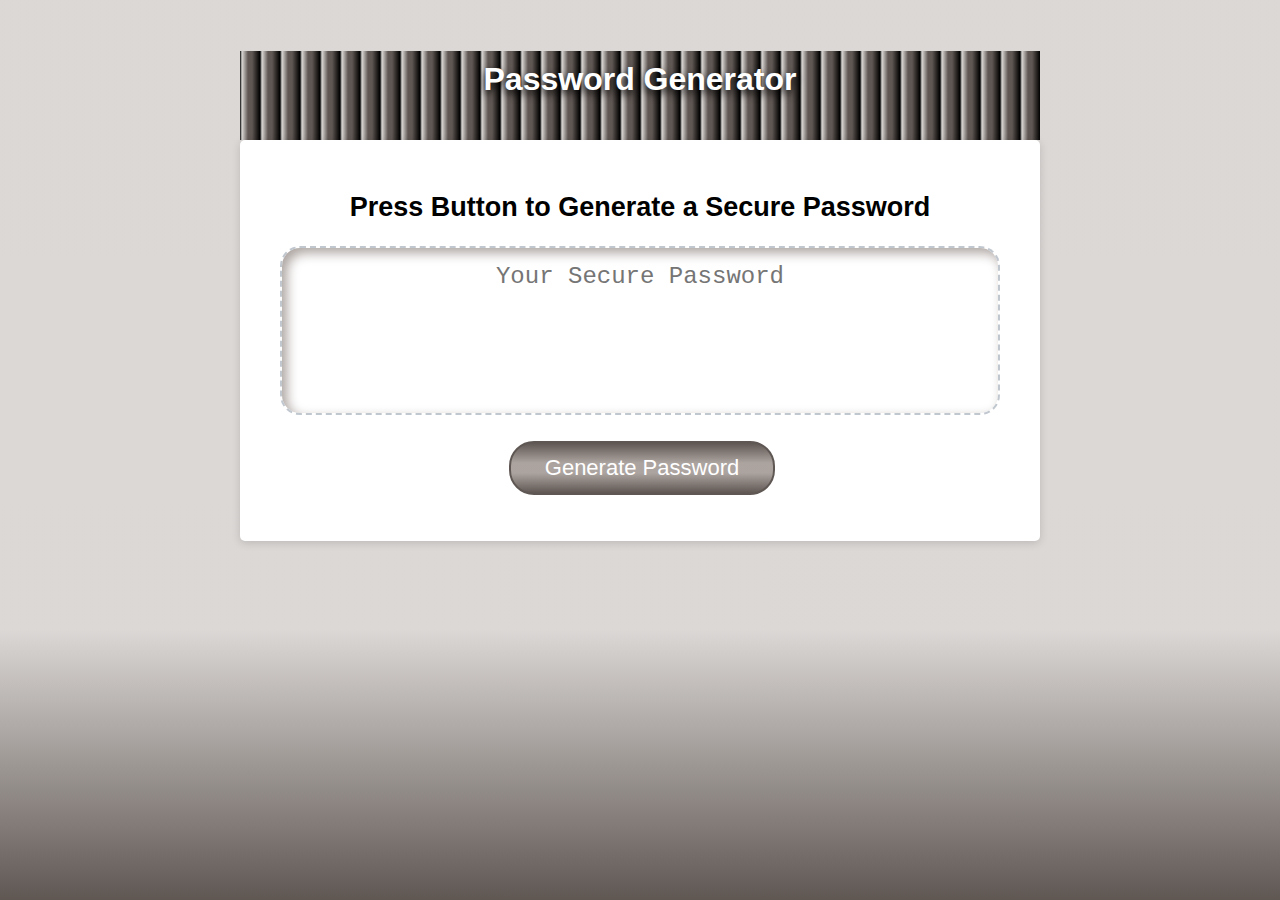
<file: index.html>
<!DOCTYPE html>
<html lang="en">
  <head>
    <meta charset="UTF-8" />
    <meta name="viewport" content="width=device-width, initial-scale=1.0" />
    <meta http-equiv="X-UA-Compatible" content="ie=edge" />
    <title>Password Generator</title>
    <link rel="stylesheet" href="./assets/css/style.css" />
  </head>
  <body>
    <div class="wrapper">
      <header>
        <h1>Password Generator</h1>
      </header>
      <div class="card">
        <div class="card-header">
          <h2>Press Button to
            Generate a Secure Password</h2>
        </div>
        <div class="card-body">
          <textarea
            readonly
            id="password"
            placeholder="Your Secure Password"
            aria-label="Generated Password"
            rows="5"
          ></textarea>
          <button id="copyCode" class="btn">Copy Code</button>
        </div>
        <div class="card-footer">
          <button id="generate" class="btn">Generate Password</button>
        </div>
      </div>
    </div>
    <script src="./assets/js/script.js"></script>
  </body>
</html>
</file>
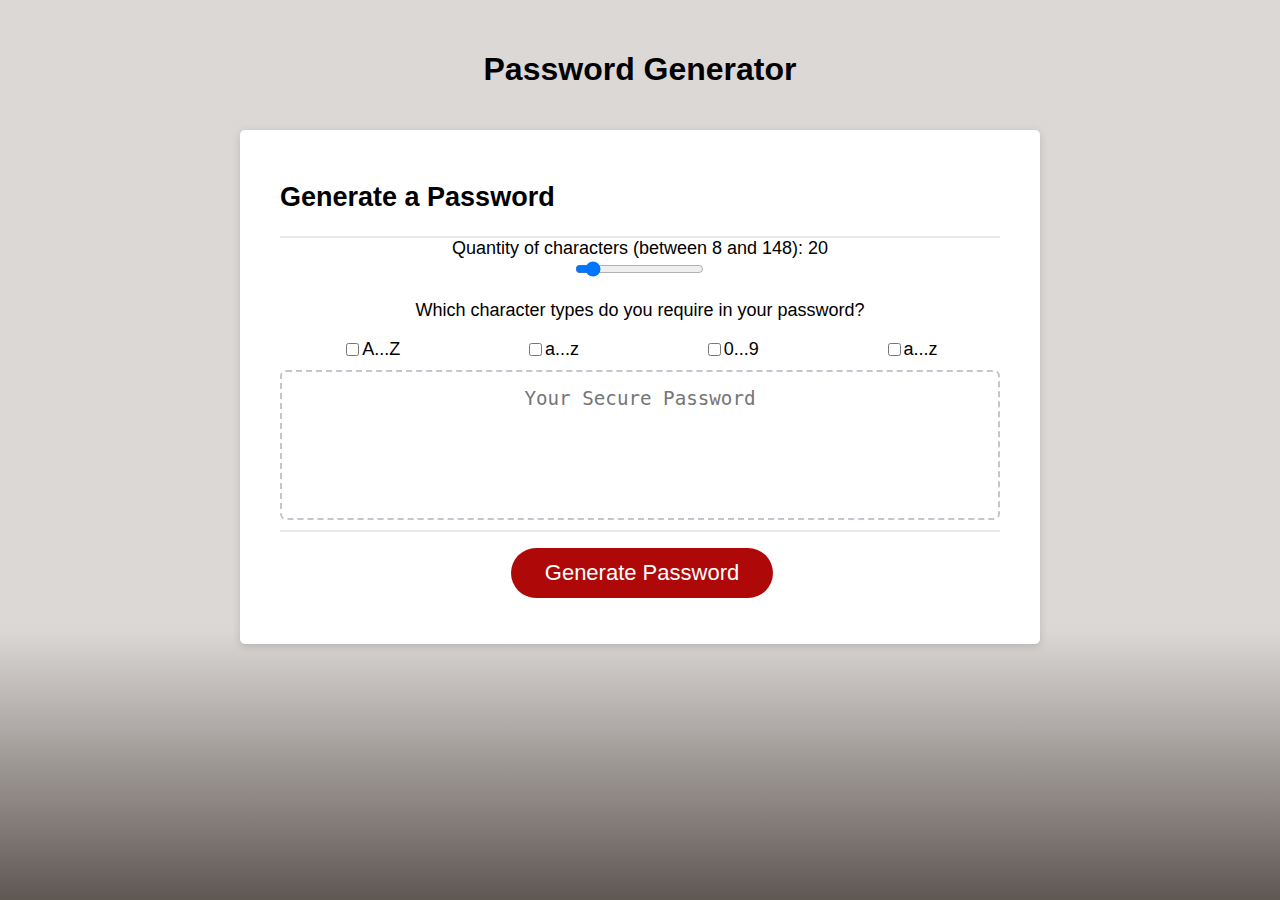
<file: ~old - do not use/index.html>
<!DOCTYPE html>
<html lang="en">

<head>
  <meta charset="UTF-8" />
  <meta name="viewport" content="width=device-width, initial-scale=1.0" />
  <meta http-equiv="X-UA-Compatible" content="ie=edge" />
  <title>Password Generator</title>
  <link rel="stylesheet" href="./assets/css/style.css" />
</head>

<body>
  <div class="wrapper">
    <header>
      <h1>Password Generator</h1>
    </header>
    <div class="card">
      <div class="card-header">
        <h2>Generate a Password</h2>
      </div>

      <!-- Choices to be made before running script -->
      <div class="choices">
        <!-- How many characters in the password -->
        <div id="qtyRange">
          <form oninput="x.value=parseInt(qtyChars.value)">
            <label for="qtyChars">Quantity of characters (between 8 and 148): <output name="x" for="qtyChars" >20</output><br>
            </label>
            <input type="range" name="qtyChars" id="qtyChars" min="8" max="148" value=20>
            <!-- =<output name="x" for="qtyChars"></output> -->
          </form>
        </div>

        <!-- Which of the character types to use -->
        <div id="charTypesDiv">
          <p>Which character types do you require in your password?</p>
          <div class = "checkboxChoice" id="chooseUCase">
            <input class="charCheckbox" id="useUCase" type="checkbox" />
            <label for="useUcase">A...Z</label>
          </div>
          <div class = "checkboxChoice" id="chooseLCase">
            <input class="charCheckbox" id="useLCase" type="checkbox" />
            <label for="useUcase">a...z</label>
          </div>
          <div class = "checkboxChoice" id="chooseNumb">
            <input class="charCheckbox" id="useNumb" type="checkbox" />
            <label for="useUcase">0...9</label>
          </div>
          <div class = "checkboxChoice" id="chooseSymb">
            <input class="charCheckbox" id="useSymb" type="checkbox" />
            <label for="useUcase">a...z</label>
          </div>
          

        </div>
      </div>
      <div class="card-body">
        <textarea readonly id="password" placeholder="Your Secure Password" aria-label="Generated Password"></textarea>
      </div>
      <div class="card-footer">
        <button id="generate" class="btn">Generate Password</button>
      </div>
    </div>
  </div>
  <script src="./assets/js/script.js"></script>


</body>

</html>
</file>
<file: assets/css/style.css>
/* Declare variables */

:root {
  --dark: hsl(20, 7%, 65%);
  --darker: hsl(20, 7%, 35%);
  --light: hsl(20, 7%, 85%);
  --bggrey: #eee;
  --highlight: #fff;
}

*,
*::before,
*::after {
  box-sizing: border-box;
  font-family: Calibri, 'Trebuchet MS', sans-serif;
  text-align: center;
  /* background-color: var(--light); */
}

html,
body,
.wrapper {
  height: 100%;
  margin: 0;
  padding: 0;
  background-image: linear-gradient(var(--light) 70%, var(--darker) 100%);
}

body {
  font-family: sans-serif;
  background-color: #f9fbfd;
}

.wrapper {
  padding-top: 30px;
  padding-left: 20px;
  padding-right: 20px;
}

header {
  text-align: center;
  padding: 10px;
  padding-top: 0px;
  margin: 0 auto;
  color: var(--darkest);
  text-shadow: 0px 4px 8px black;
  background-image: linear-gradient(-90deg, black 0%, var(--darker) 40%, var(--darker) 60%, var(--light) 90%,black 100%);
  background-size: 20px 40px;
  max-width: 800px;
}

header h1 {
  color: var(--highlight);
  /* text-shadow: 0px 4px 8px black;
  background-image: linear-gradient(90deg, black 22.50%, var(--darker) 22.50%, var(--darker) 45%, var(--highlight) 45%, var(--highlight) 50%, black 50%, black 72.50%, var(--darker) 72.50%, var(--darker) 95%, var(--highlight) 95%, var(--highlight) 100%);
  background-size: 20px 40px; */
  padding: 10px 0;
  
}

.card {
  background-color: hsl(0, 0%, 100%);
  border-radius: 5px;
  border-width: 1px;
  box-shadow: rgba(0, 0, 0, 0.15) 0px 2px 8px 0px;
  color: var(--darkest);
  /*hsl(206, 17%, 28%);*/
  font-size: 18px;
  margin: 0 auto;
  max-width: 800px;
  padding: 30px 40px;
}

/* .card-header::after {
  content: " ";
  display: block;
  width: 100%;
  background: #e7e9eb;
  height: 2px;
} */

.card-body {
  min-height: 100px;
  position: relative;
}

.card-footer {
  text-align: center;
}

/* .card-footer::before {
  content: " ";
  display: block;
  width: 100%;
  background: #e7e9eb;
  height: 2px;
}

.card-footer::after {
  content: " ";
  display: block;
  clear: both;
} */

.btn {
  /* border: none; */
  /* background-color: hsl(360, 91%, 36%); */
  background-image: linear-gradient(var(--darker) 0%,
      var(--dark) 40%,
      var(--dark) 60%,
      var(--darker) 100%);
  border: 2px solid var(--darker);
  border-radius: 25px;
  box-shadow: rgba(0, 0, 0, 0.1) 0px 1px 6px 0px rgba(0, 0, 0, 0.2) 0px 1px 1px 0px;
  color: hsl(0, 0%, 100%);
  display: inline-block;
  font-size: 22px;
  line-height: 22px;
  margin: 16px 16px 16px 20px;
  padding: 14px 34px;
  text-align: center;
  cursor: pointer;
  box-sizing: content-box;
}

.btn:hover {
  background-image: linear-gradient(var(--darker) 10%,
  var(--dark) 35%,
  var(--dark) 55%,
  var(--darker) 90%);
}

.btn:active {
  background-image: linear-gradient(135deg, var(--dark) 0%, var(--darker) 25%);}

button[disabled] {
  cursor: default;
  background: #c0c7cf;
}

.float-right {
  float: right;
}

#password {
  -webkit-appearance: none;
  -moz-appearance: none;
  appearance: none;
  border: none;
  display: block;
  position: relative;
  width: 100%;
  padding-top: 15px;
  padding-left: 15px;
  padding-right: 15px;
  padding-bottom: 15px;
  font-family: 'Courier New', Courier, monospace;
  font-size: 1.5rem;
  text-align: center;
  margin-top: 10px;
  margin-bottom: 10px;
  border: 2px dashed #c0c7cf;
  border-radius: 20px;
  resize:none;
  /* overflow:hidden ; */
  box-shadow: inset 5px 5px 12px 0px var(--dark);
}

#password:hover {
  box-shadow: inset 8px 8px 12px 2px var(--dark);

}

#copyCode {
  display: none;
position: absolute;
right:-20px;
top:-30px;
padding:3px 8px;
font-size: 14px;
color: var(--highlight) ;
background-color: var(--darker);
}

@media (max-width: 690px) {
  .btn {
    font-size: 1rem;
    margin: 16px 0px 0px 0px;
    padding: 10px 15px;
  }

  #password {
    font-size: 1rem;
  }
}

@media (max-width: 500px) {
  
  .btn {
    font-size: 0.8rem;
  }
}
</file>
<file: ~old - do not use/assets/css/style.css>
/* Declare variables */

:root {
  --dark: hsl(20, 7%, 65%);
  --darker: hsl(20, 7%, 35%);
  --light: hsl(20, 7%, 85%);
  --bggrey: #eee;
  --highlight: #fff;
}


*,
*::before,
*::after {
  box-sizing: border-box;
  /* background-color: var(--light); */
}

html,
body,
.wrapper {
  height: 100%;
  margin: 0;
  padding: 0;
  background-image: linear-gradient(var(--light) 70%, var(--darker) 100%);
}

body {
  font-family: Calibri, 'Trebuchet MS', sans-serif;
  background-color: #f9fbfd;
}

.wrapper {
  padding-top: 30px;
  padding-left: 20px;
  padding-right: 20px;
}

header {
  text-align: center;
  padding: 20px;
  padding-top: 0px;
  color: var(--darkest);
  /*hsl(206, 17%, 28%);*/
}

.card {
  background-color: hsl(0, 0%, 100%);
  border-radius: 5px;
  border-width: 1px;
  box-shadow: rgba(0, 0, 0, 0.15) 0px 2px 8px 0px;
  color: var(--darkest);
  /*hsl(206, 17%, 28%);*/
  font-size: 18px;
  margin: 0 auto;
  max-width: 800px;
  padding: 30px 40px;
}

.card-header::after {
  content: " ";
  display: block;
  width: 100%;
  background: #e7e9eb;
  height: 2px;
}

.card-body {
  min-height: 100px;
}

.card-footer {
  text-align: center;
}

.card-footer::before {
  content: " ";
  display: block;
  width: 100%;
  background: #e7e9eb;
  height: 2px;
}

.card-footer::after {
  content: " ";
  display: block;
  clear: both;
}

.btn {
  border: none;
  background-color: hsl(360, 91%, 36%);
  border-radius: 25px;
  box-shadow: rgba(0, 0, 0, 0.1) 0px 1px 6px 0px rgba(0, 0, 0, 0.2) 0px 1px 1px 0px;
  color: hsl(0, 0%, 100%);
  display: inline-block;
  font-size: 22px;
  line-height: 22px;
  margin: 16px 16px 16px 20px;
  padding: 14px 34px;
  text-align: center;
  cursor: pointer;
}

button[disabled] {
  cursor: default;
  background: #c0c7cf;
}

.float-right {
  float: right;
}

.choices {
  display: block;
  /* justify-content: space-around; */
}

#qtyRange {
    display: flex;
    flex-wrap: wrap;
    width: 100%;
    justify-content: center ;
  
  }
  #qtyRange form{
    /* display: flex; */
    /* flex-wrap: wrap; */
    text-align: center ;
  }

#charTypesDiv {
  display: flex;
  flex-direction: row;
  position: relative;
  flex-wrap: wrap;
  justify-content: space-around;
}

#charTypesDiv p {
 display: flex;
 flex-wrap: wrap;
  width: 98%;
  position: relative;
  justify-content: center ;


}

.checkboxChoice {
  display: flex;
  flex-wrap: wrap;
  justify-content: space-around;

}

#password {
  -webkit-appearance: none;
  -moz-appearance: none;
  appearance: none;
  border: none;
  display: block;
  width: 100%;
  padding-top: 15px;
  padding-left: 15px;
  padding-right: 15px;
  padding-bottom: 85px;
  font-size: 1.2rem;
  text-align: center;
  margin-top: 10px;
  margin-bottom: 10px;
  border: 2px dashed #c0c7cf;
  border-radius: 6px;
  resize: none;
  overflow: hidden;
}

@media (max-width: 690px) {
  .btn {
    font-size: 1rem;
    margin: 16px 0px 0px 0px;
    padding: 10px 15px;
  }

  #password {
    font-size: 1rem;
  }
}

@media (max-width: 500px) {
  .btn {
    font-size: 0.8rem;
  }
}
</file>
